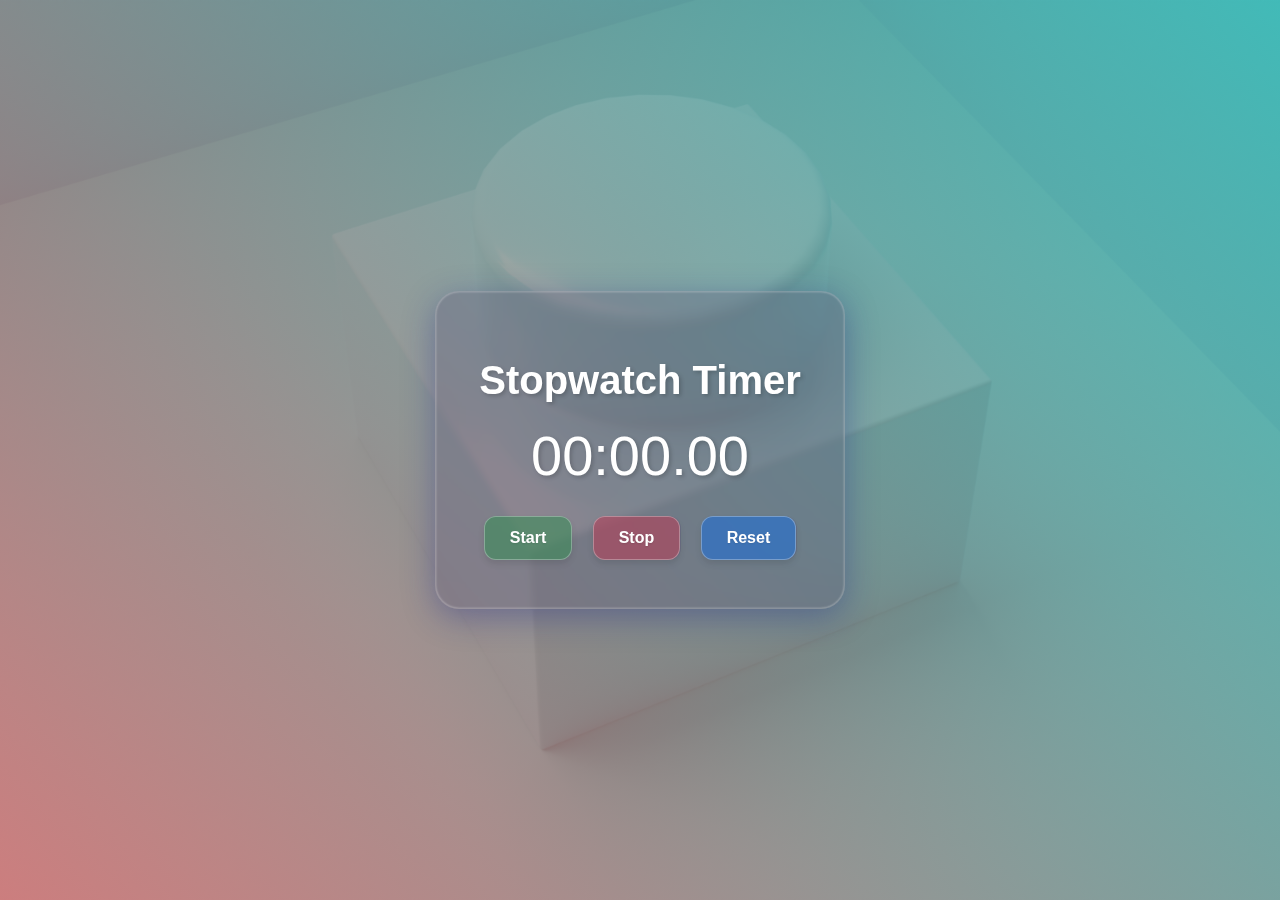
<file: src/index.html>
<!DOCTYPE html>
<html lang="en">
<head>
    <meta charset="UTF-8">
    <meta name="viewport" content="width=device-width, initial-scale=1.0">
    <title>Stopwatch Timer</title>
    <link rel="stylesheet" href="css/style.css">
</head>
<body>
    <div class="container">
        <h1>Stopwatch Timer</h1>
        <div class="timer" id="display">00:00.00</div>
        <button id="start" class="start">Start</button>
        <button id="stop" class="stop">Stop</button>
        <button id="reset" class="reset">Reset</button>
    </div>
    <script src="js/script.js"></script>
</body>
</html>
</file>
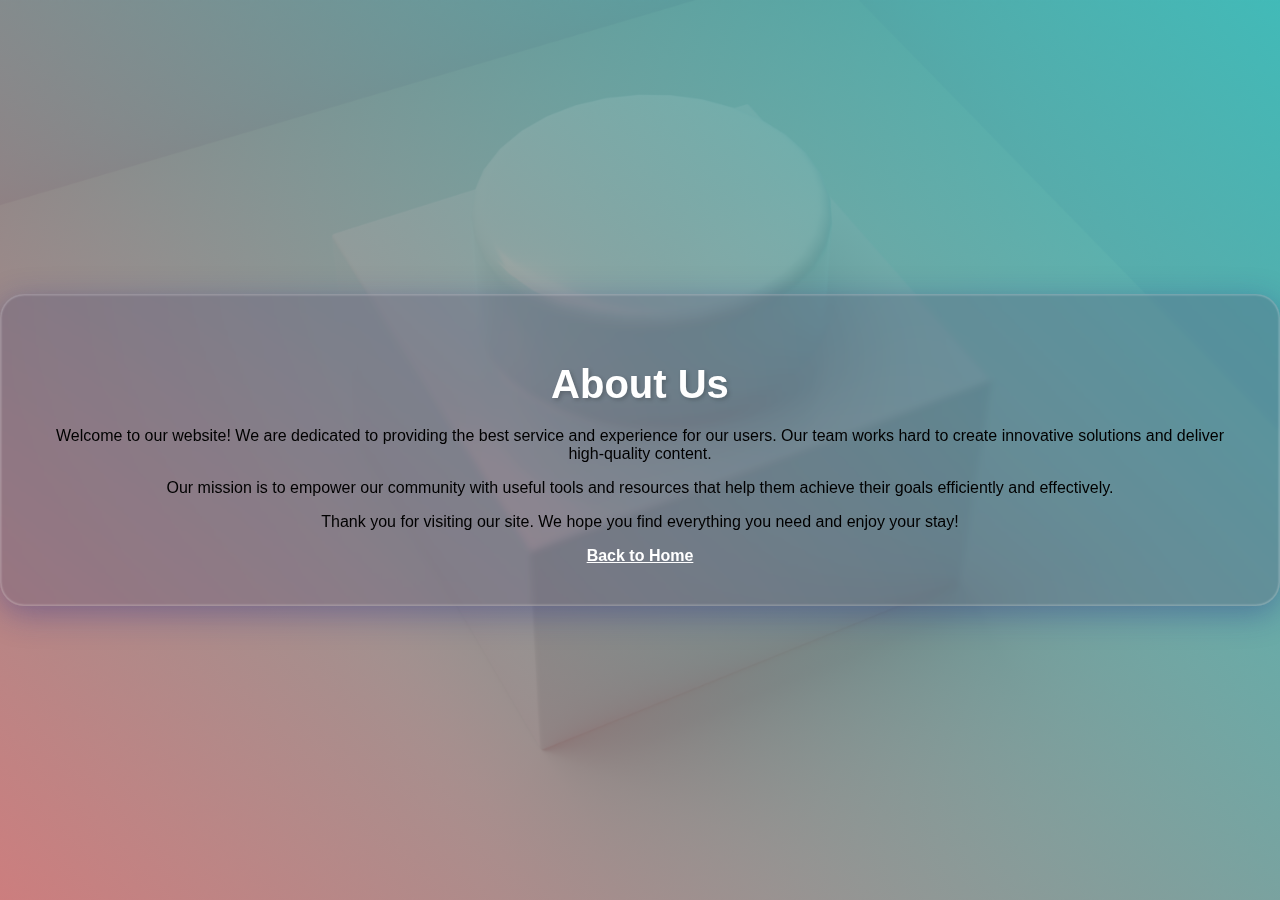
<file: about_us.html>
<!DOCTYPE html>
<html lang="en">
<head>
    <meta charset="UTF-8" />
    <meta name="viewport" content="width=device-width, initial-scale=1" />
    <title>About Us</title>
    <link rel="stylesheet" href="src/css/style.css" />
</head>
<body>
    <div class="container">
        <h1>About Us</h1>
        <p>Welcome to our website! We are dedicated to providing the best service and experience for our users. Our team works hard to create innovative solutions and deliver high-quality content.</p>
        <p>Our mission is to empower our community with useful tools and resources that help them achieve their goals efficiently and effectively.</p>
        <p>Thank you for visiting our site. We hope you find everything you need and enjoy your stay!</p>
        <a href="src/index.html" style="color: white; font-weight: bold; text-decoration: underline;">Back to Home</a>
    </div>
</body>
</html>
</file>
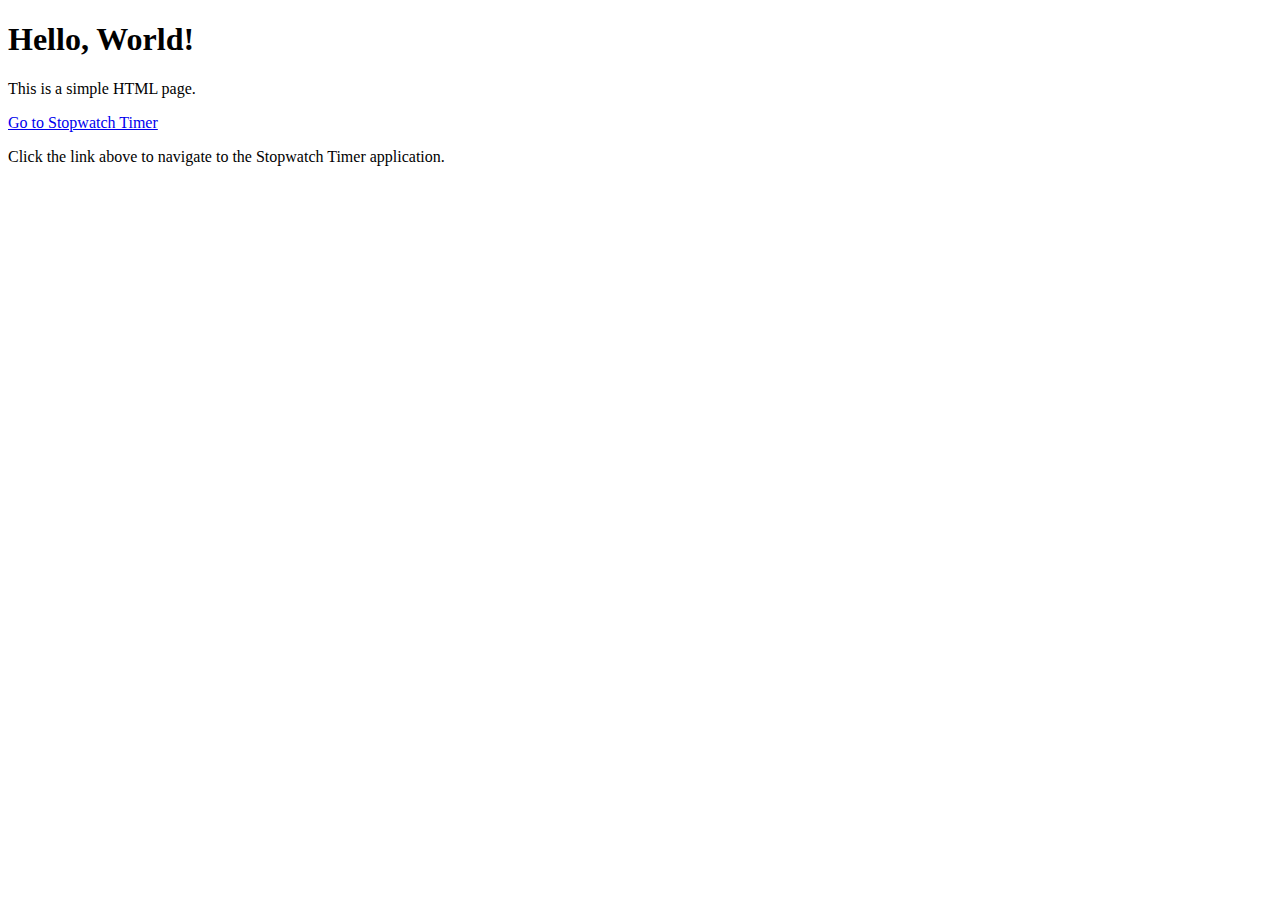
<file: say_hello.html>
<!DOCTYPE html>
<html lang="en">
<head>
    <meta charset="UTF-8">
    <meta name="viewport" content="width=device-width, initial-scale=1.0">
    <title>Document</title>
</head>
<body>
    <h1>Hello, World!</h1>
    <p>This is a simple HTML page.</p>
    <a href="src/index.html">Go to Stopwatch Timer</a>
    <p>Click the link above to navigate to the Stopwatch Timer application.</p>
</body>
</html>
</file>
<file: src/css/style.css>
body {
    font-family: 'Arial', sans-serif;
    background-image: url('../bg-pattern.png');
    background-size: cover;
    background-position: center;
    background-repeat: no-repeat;
    background-attachment: fixed;
    position: relative;
    display: flex;
    justify-content: center;
    align-items: center;
    height: 100vh;
    margin: 0;
}

body::before {
    content: '';
    position: absolute;
    top: 0;
    left: 0;
    right: 0;
    bottom: 0;
    background: linear-gradient(45deg, rgba(255, 107, 107, 0.7), rgba(78, 205, 196, 0.7));
    z-index: 1;
}

.container {
    position: relative;
    z-index: 2;
    text-align: center;
    background: rgba(85, 79, 120, 0.3);
    backdrop-filter: blur(3px);
    -webkit-backdrop-filter: blur(12px);
    padding: 40px;
    border-radius: 24px;
    box-shadow: 
        0 8px 32px 0 rgba(31, 38, 135, 0.37),
        inset 0 0 2px rgba(255, 255, 255, 0.4);
    border: 1px solid rgba(255, 255, 255, 0.18);
}

h1 {
    font-size: 2.5em;
    margin-bottom: 20px;
    color: white;
    text-shadow: 2px 2px 4px rgba(0, 0, 0, 0.2);
}

.timer {
    font-size: 3.5em;
    margin: 20px 0;
    color: white;
    text-shadow: 2px 2px 4px rgba(0, 0, 0, 0.2);
}

button {
    padding: 12px 25px;
    font-size: 1em;
    margin: 8px;
    border: none;
    border-radius: 12px;
    cursor: pointer;
    transition: all 0.3s ease;
    background: rgba(255, 255, 255, 0.25);
    backdrop-filter: blur(8px);
    -webkit-backdrop-filter: blur(8px);
    border: 1px solid rgba(255, 255, 255, 0.3);
    color: white;
    font-weight: bold;
    box-shadow: 0 4px 6px rgba(0, 0, 0, 0.1);
    text-shadow: 0 1px 2px rgba(0, 0, 0, 0.1);
}

button.start {
    background: rgba(40, 167, 69, 0.4);
}

button.stop {
    background: rgba(220, 53, 69, 0.4);
}

button.reset {
    background: rgba(0, 123, 255, 0.4);
}

button:hover {
    transform: translateY(-3px);
    box-shadow: 0 8px 20px rgba(0, 0, 0, 0.2);
    background: rgba(255, 255, 255, 0.35);
}

button.start:hover {
    background: rgba(40, 167, 69, 0.5);
}

button.stop:hover {
    background: rgba(220, 53, 69, 0.5);
}

button.reset:hover {
    background: rgba(0, 123, 255, 0.5);
}

button:active {
    transform: translateY(-1px);
    box-shadow: 0 4px 8px rgba(0, 0, 0, 0.15);
}

@media (max-width: 600px) {
    h1 {
        font-size: 2em;
    }

    .timer {
        font-size: 2em;
    }

    button {
        width: 100%;
        margin: 10px 0;
    }

    .container {
        margin: 20px;
        padding: 20px;
    }
}
</file>
